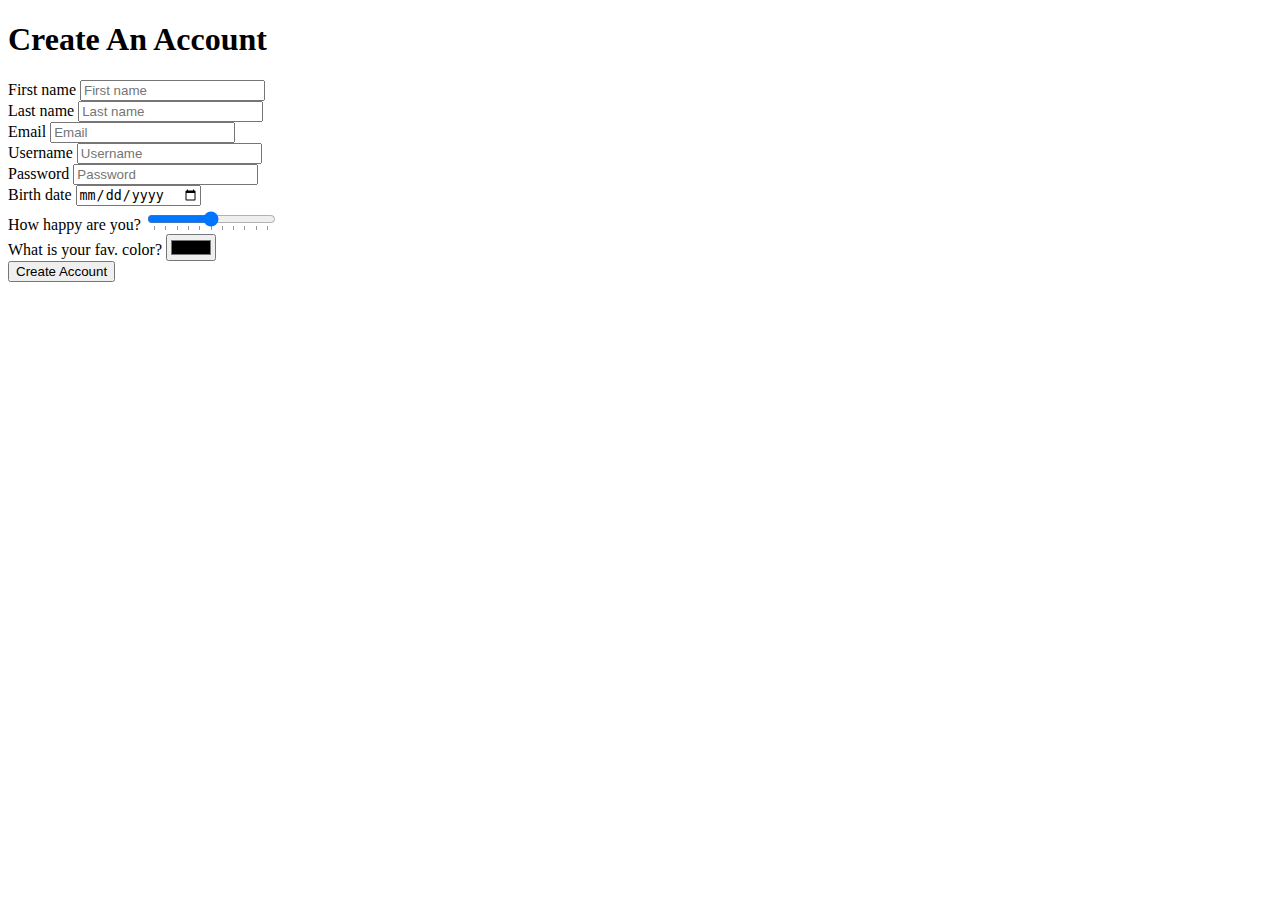
<file: challenge/day01/index.html>
<!DOCTYPE html>
<html>
  <head>
    <meta charset="utf-8" />
    <meta name="viewport" content="width=device-width" />
    <title>Create An Account</title>
  </head>
  <body>
    <h1>Create An Account</h1>

    <form>
        <label for="first-name">First name</label>
        <input type="text" required id="first-name" placeholder="First name" />
      <br>

        <label for="last-name">Last name</label>
        <input type="text" required id="last-name" placeholder="Last name" />
      <br>

        <label for="email">Email</label>
        <input type="email" required id="email" placeholder="Email" />
      <br>

        <label for="username">Username</label>
        <input type="text" required id="username" placeholder="Username" />
      <br>

        <label for="password">Password</label>
        <input
          type="password"
          required
          id="password"
          minlength="10"
          placeholder="Password"
        />
      <br>

        <label for="birth-date">Birth date</label>
        <input type="date" required id="birth-date" />
      <br>

        <label for="happy">How happy are you?</label>
        <input type="range" required id="happy" list="steplist" />
        <datalist id="steplist">
          <option value="0"></option>
          <option value="10"></option>
          <option value="20"></option>
          <option value="30"></option>
          <option value="40"></option>
          <option value="50"></option>
          <option value="60"></option>
          <option value="70"></option>
          <option value="80"></option>
          <option value="90"></option>
          <option value="100"></option>
        </datalist>
      <br>

        <label for="color">What is your fav. color?</label>
        <input type="color" required id="color" />
      <br>

      <input type="submit" value="Create Account" />
    </form>
  </body>
</html>
</file>
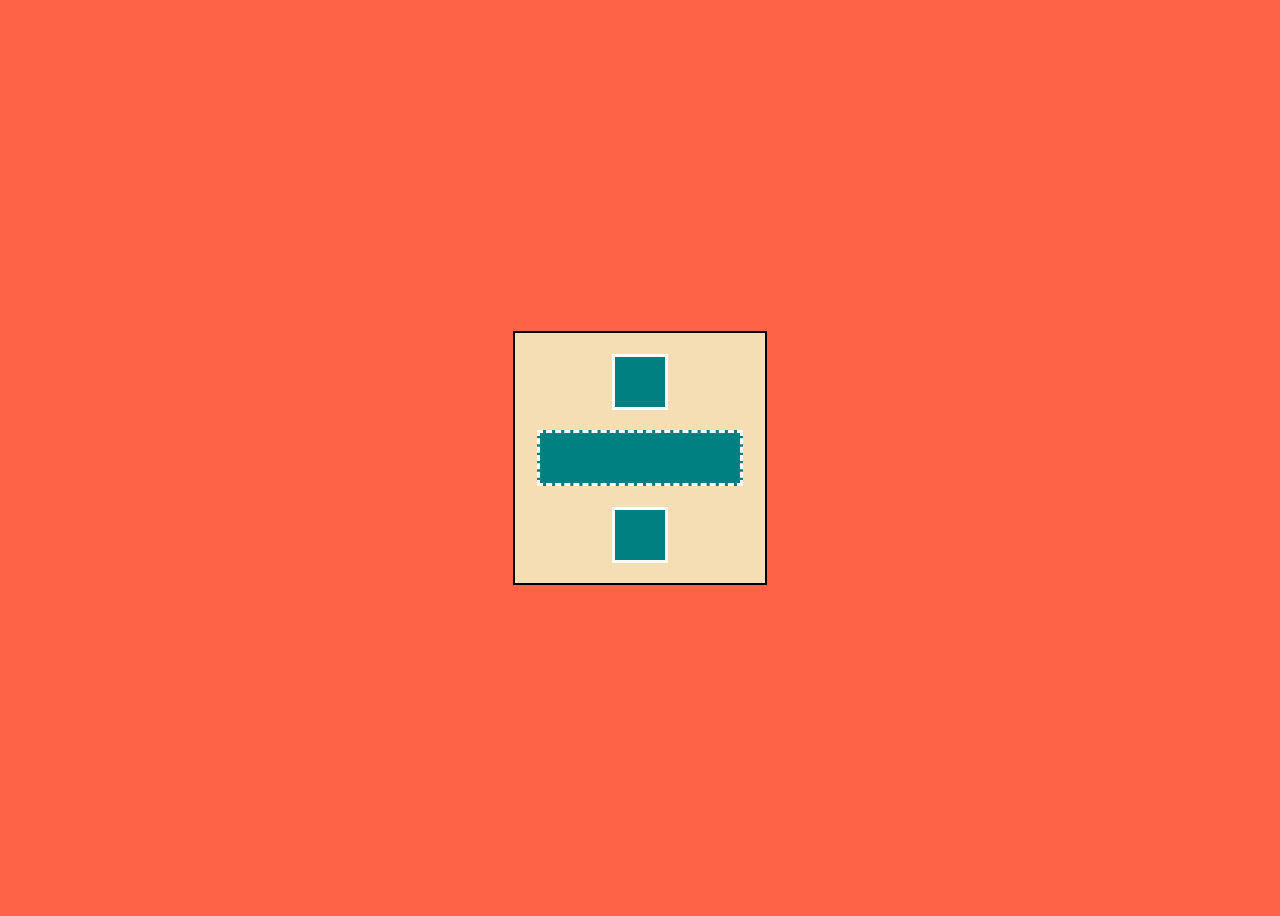
<file: challenge/day02/index.html>
<!DOCTYPE html>
<html>
  <head>
    <meta charset="utf-8" />
    <meta name="viewport" content="width=device-width" />
    <title>repl.it</title>
    <link rel="stylesheet" href="style.css" />
  </head>
  <body>
    <div class="container">
      <div class="container__items"></div>
      <div class="container__items middle"></div>
      <div class="container__items"></div>
    </div>
  </body>
</html>
</file>
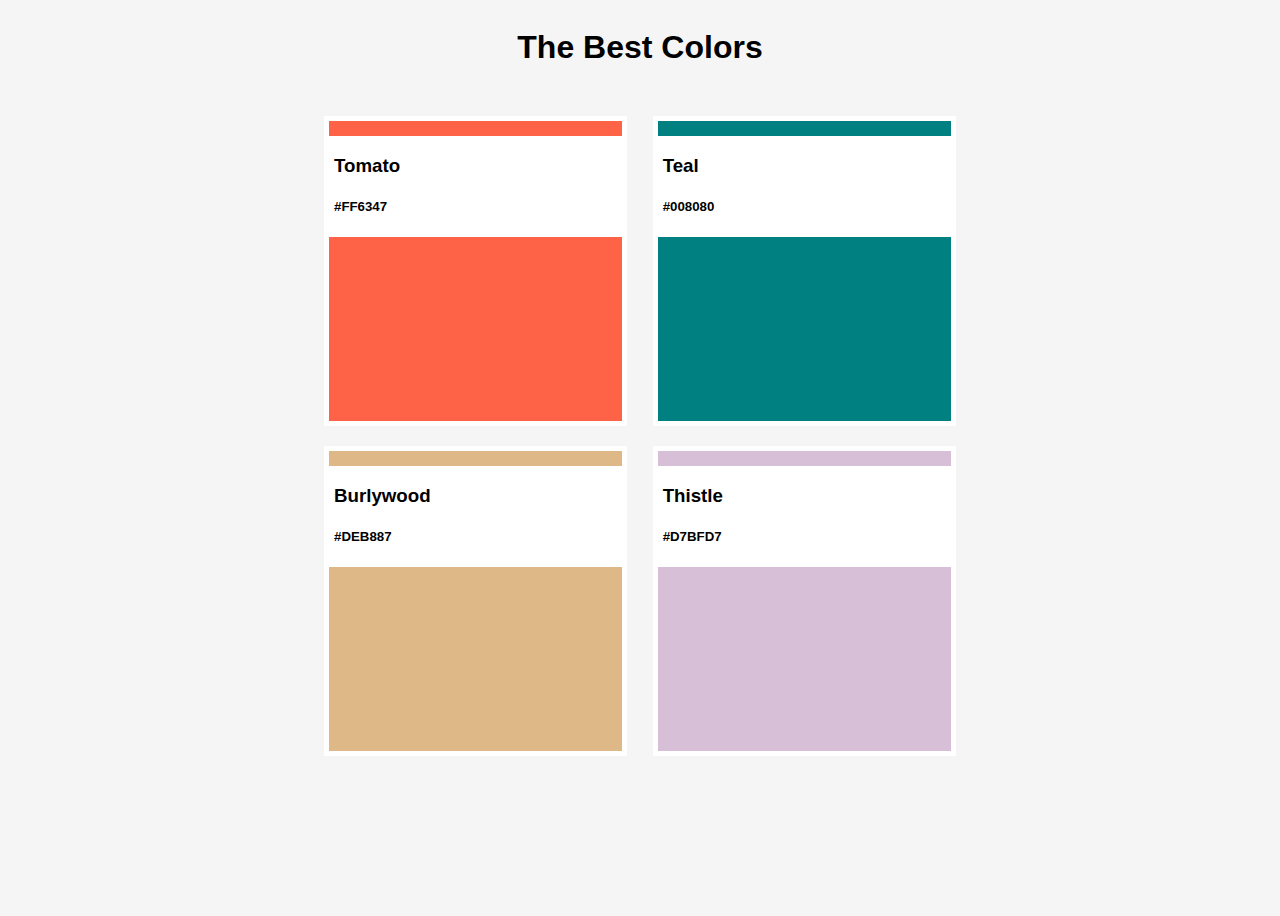
<file: challenge/day03/index.html>
<!DOCTYPE html>
<html>
  <head>
    <meta charset="utf-8" />
    <meta name="viewport" content="width=device-width" />
    <title>repl.it</title>
    <link rel="stylesheet" href="style.css" />
  </head>
  <body>
    <h1>The Best Colors</h1>
    <section>
      <article class="color">
        <div class="color__bg"></div>
        <div class="color__info">
          <h3>Tomato</h3>
          <h5>#FF6347</h5>
        </div>
      </article>
      <article class="color">
        <div class="color__bg"></div>
        <div class="color__info">
          <h3>Teal</h3>
          <h5>#008080</h5>
        </div>
      </article>
      <article class="color">
        <div class="color__bg"></div>
        <div class="color__info">
          <h3>Burlywood</h3>
          <h5>#DEB887</h5>
        </div>
      </article>
      <article class="color">
        <div class="color__bg"></div>
        <div class="color__info">
          <h3>Thistle</h3>
          <h5>#D7BFD7</h5>
        </div>
      </article>
    </section>
  </body>
</html>
</file>
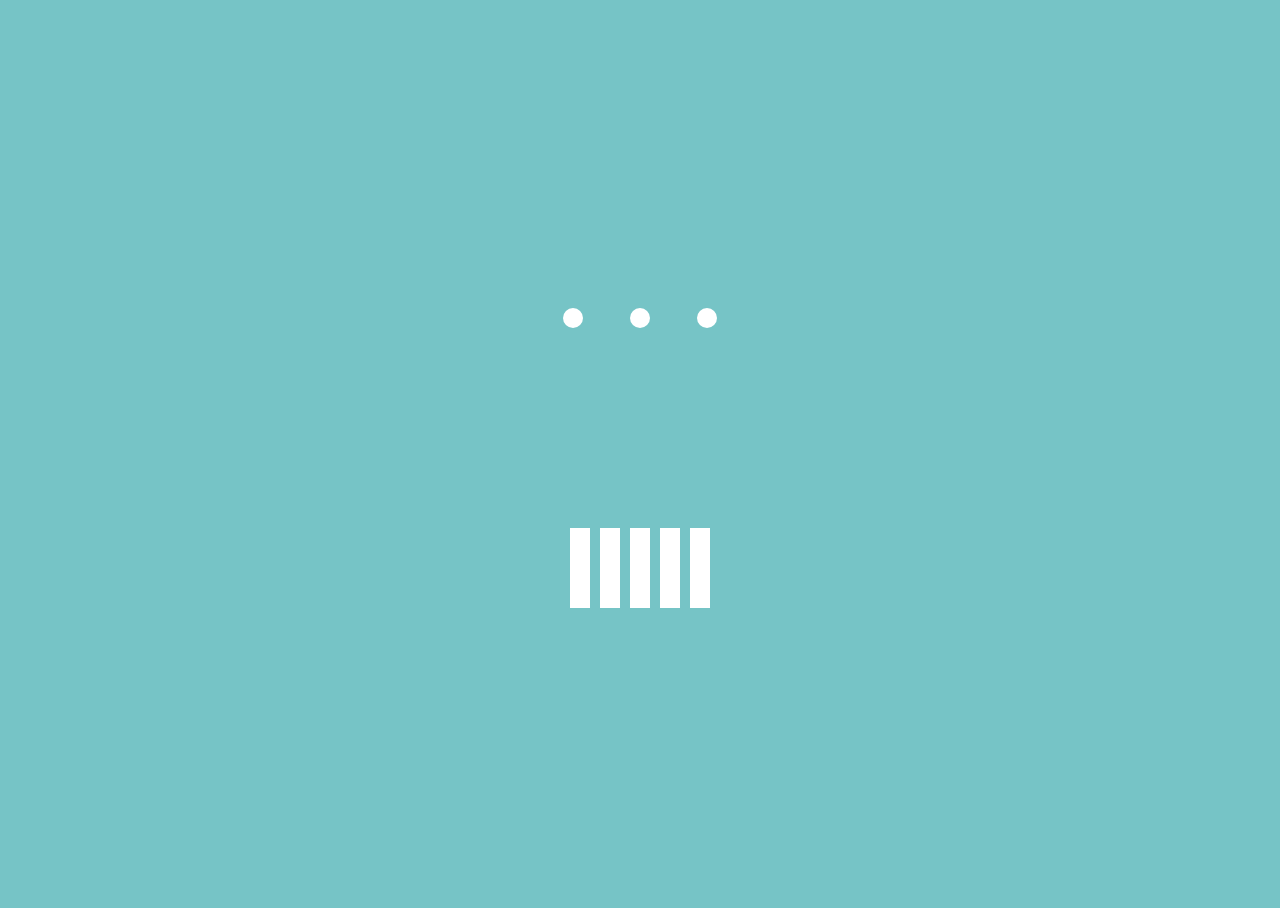
<file: challenge/day04/index.html>
<!DOCTYPE html>
<html>
  <head>
    <meta charset="utf-8" />
    <meta name="viewport" content="width=device-width" />
    <title>repl.it</title>
    <link rel="stylesheet" href="style.css" />
  </head>

  <body>
    <div class="dots box">
      <div class="dot"></div>
      <div class="dot"></div>
      <div class="dot"></div>
    </div>
    <div class="lines box">
      <div class="line"></div>
      <div class="line"></div>
      <div class="line"></div>
      <div class="line"></div>
      <div class="line"></div>
    </div>
  </body>
</html>
</file>
<file: challenge/day02/style.css>
body {
  height: 100vh;
  min-height: 50%;
  background-color: #ff6347;
  display: flex;
  justify-content: center;
  align-items: center;
}
.container {
  width: 250px;
  height: 250px;
  border: 2px solid black;
  background-color: #f5deb3;
  display: flex;
  flex-direction: column;
  justify-content: space-evenly;
  align-items: center;
}
.container__items {
  width: 50px;
  height: 50px;
  background-color: #008080;
  border: 3px solid #ffffff;
}
.container__items.middle {
  width: 200px;
  border-style: dashed;
}
</file>
<file: challenge/day03/style.css>
body {
  font-family: "Fira Sans", sans-serif;
  font-weight: bold;
  height: 100vh;
  background-color: whitesmoke;
  display: flex;
  flex-direction: column;
  align-items: center;
}

h1 {
  margin-bottom: 50px;
}

section {
  width: 50%;
  margin: 0 auto;
  display: flex;
  justify-content: space-between;
  flex-wrap: wrap;
}

.color {
  width: 48%;
  position: relative;
  margin-bottom: 20px;
}

.color__bg {
  height: 300px;
  border: 5px solid white;
}

.color:first-child .color__bg {
  background-color: tomato;
}

.color:nth-child(2) .color__bg {
  background-color: teal;
}

.color:nth-child(3) .color__bg {
  background-color: burlywood;
}

.color:last-child .color__bg {
  background-color: thistle;
}

.color__info {
  position: absolute;
  width: 100%;
  background-color: white;
  top: 20px;
  padding: 0 10px;
  box-sizing: border-box;
}
</file>
<file: challenge/day04/style.css>
html,
body {
  height: 100%;
}

body {
  font-family: sans-serif;
  background-color: #76c4c6;
  display: flex;
  flex-direction: column;
  justify-content: center;
  align-items: center;
}

@keyframes dotAnimation {
  50% {
    transform: rotate(0.5turn);
  }
  100% {
    transform: rotate(0.5turn);
  }
}

.box {
  width: 200px;
  display: flex;
  justify-content: space-around;
}

.dots {
  width: 200px;
  display: flex;
  justify-content: space-around;
  animation: dotAnimation 1s ease-in-out infinite;
  margin-bottom: 200px;
}

.dot {
  background-color: white;
  width: 20px;
  height: 20px;
  border-radius: 10px;
  /* 👆🏻 If you set the border-radius to half of the width and height 
  it becomes a circle, 50% also works*/
}

.lines {
  width: 150px;
}

@keyframes lineAnim {
  0% {
    transform: none;
  }
  25% {
    transform: scaleY(2);
  }
  50%,
  100% {
    transform: none;
  }
}

.line {
  width: 20px;
  height: 80px;
  background-color: white;
  animation: lineAnim 1s ease-in-out infinite;
}

/*
Remove 'animation-delay and see what happens!!!
*/

.line:nth-child(2) {
  animation-delay: 0.1s;
}
.line:nth-child(3) {
  animation-delay: 0.2s;
}
.line:nth-child(4) {
  animation-delay: 0.3s;
}
.line:nth-child(5) {
  animation-delay: 0.4s;
}
</file>
